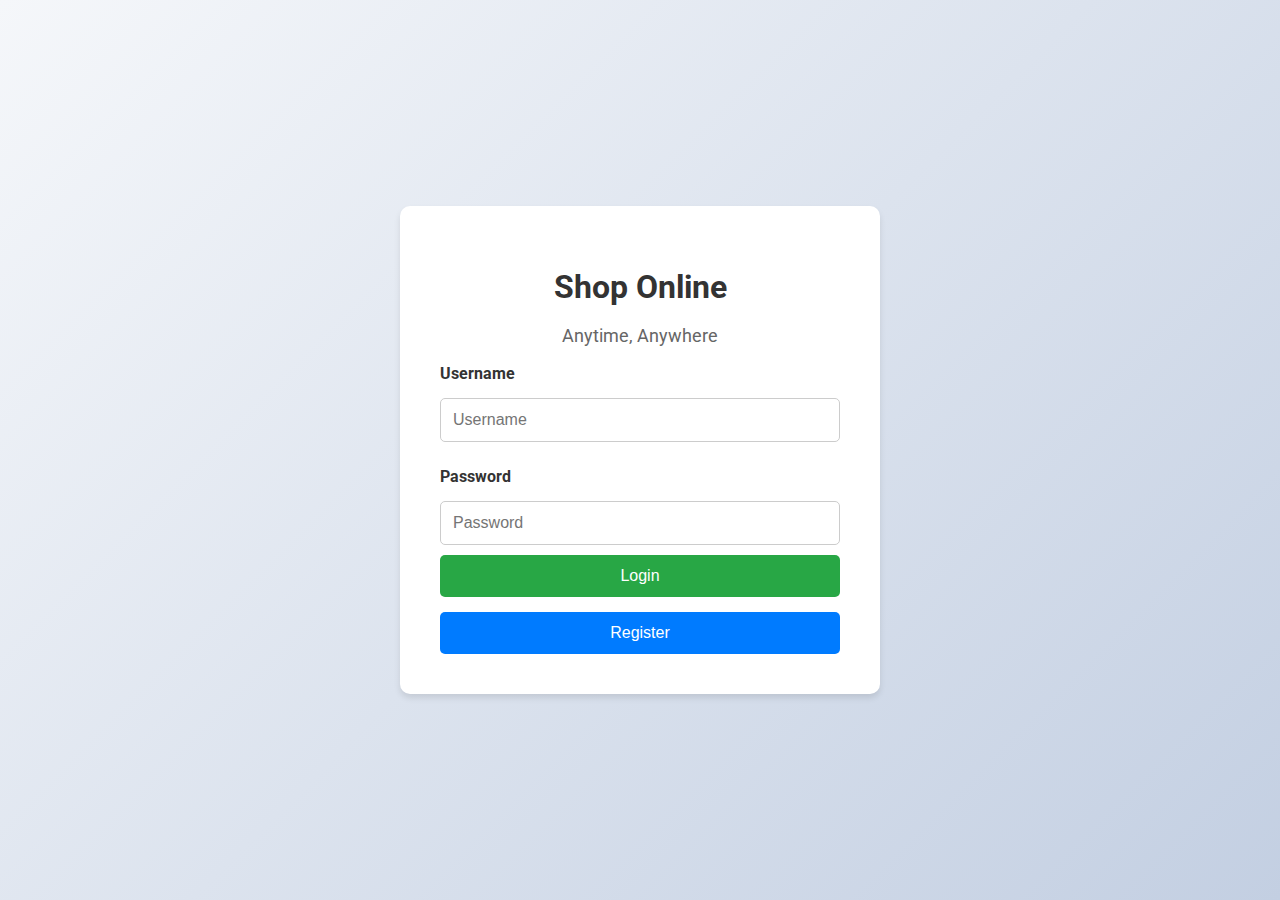
<file: HTML/index.html>
<!DOCTYPE html>
<html lang="en">
<head>
    <meta charset="UTF-8">
    <meta name="viewport" content="width=device-width, initial-scale=1.0">
    <title>Shop Online - Login</title>
    <link rel="stylesheet" href="../CSS/index.css">
    <link href="https://fonts.googleapis.com/css2?family=Roboto:wght@400;700&display=swap" rel="stylesheet">
</head>
<body>
    <div class="login-container">
        <h1>Shop Online</h1>
        <p>Anytime, Anywhere</p>
        <label for="username">Username</label>
        <input type="text" id="username" placeholder="Username">
        <label for="password">Password</label>
        <input type="password" id="password" placeholder="Password">
        <button onclick="login()">Login</button>
        <button class="register" onclick="register()">Register</button>
    </div>
    <script src="../JS/index.js"></script>
</body>
</html>
</file>
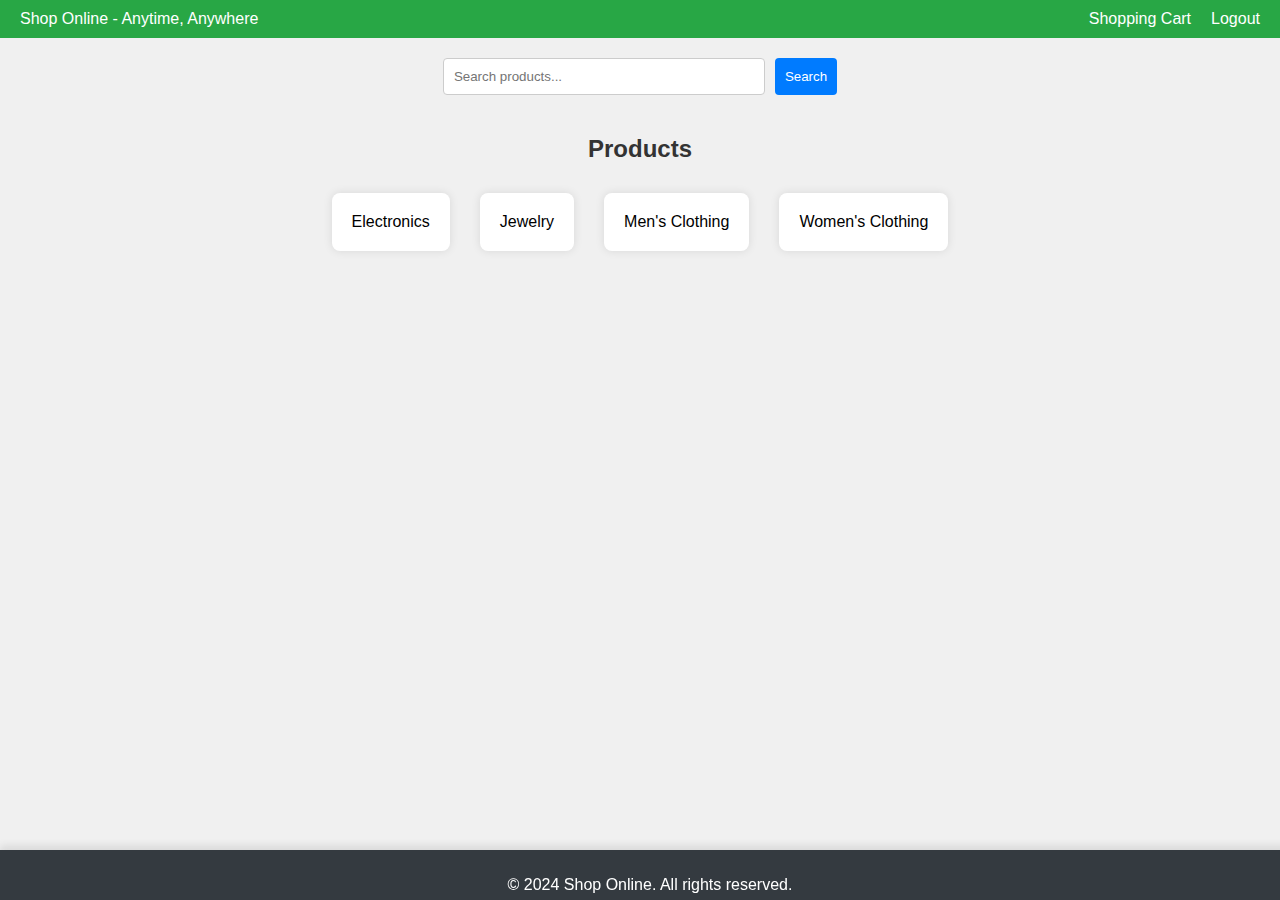
<file: shop.html>
<!DOCTYPE html>
<html lang="en">
<head>
    <meta charset="UTF-8">
    <meta name="viewport" content="width=device-width, initial-scale=1.0">
    <title>Shop Online - Store</title>
    <link rel="stylesheet" href="shop.css">
</head>
<body>
    <header>
        <div class="slogan"><a href="shop.html">Shop Online - Anytime, Anywhere</a></div>
        <div class="options">
            <div class="cart">Shopping Cart</div>
            <div class="logout" onclick="logout()">Logout</div>
        </div>
    </header>
    <main>
        <div class="search-container">
            <input type="text" id="search" placeholder="Search products...">
            <button onclick="search()">Search</button>
        </div>
        <h2 class="products-title">Products</h2>
        <div class="categories">
            <div class="category">Electronics</div>
            <div class="category">Jewelry</div>
            <div class="category">Men's Clothing</div>
            <div class="category">Women's Clothing</div>
        </div>
        <div class="product-list" id="product-list">
            <!-- Products will be dynamically inserted here -->
        </div>
    </main>
    <footer>
        <p>© 2024 Shop Online. All rights reserved.</p>
    </footer>
    <script src="shop.js"></script>
</body>
</html>
</file>
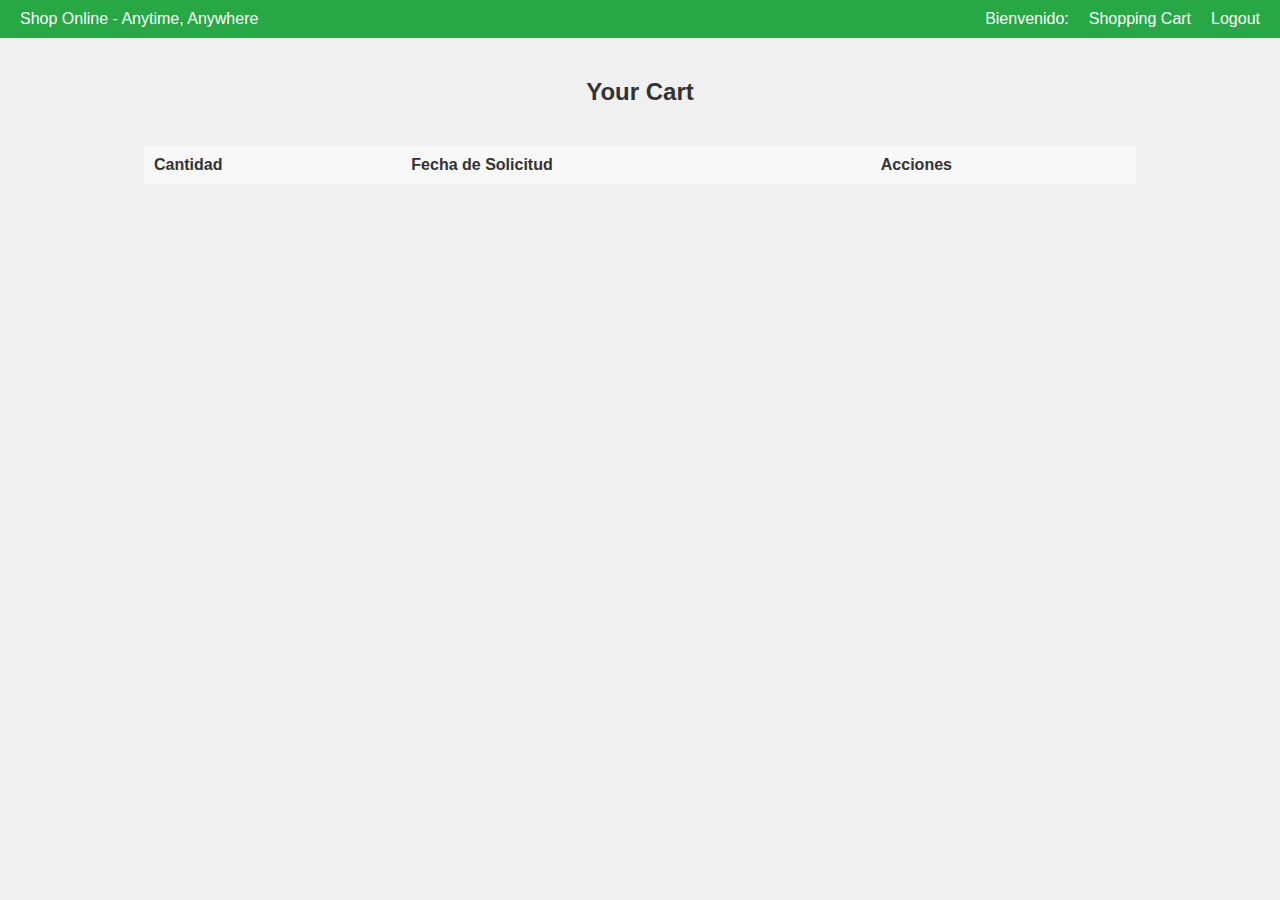
<file: HTML/cart.html>
<!DOCTYPE html>
<html lang="en">
<head>
    <meta charset="UTF-8">
    <meta name="viewport" content="width=device-width, initial-scale=1.0">
    <title>Shopping Cart</title>
    <link rel="stylesheet" href="../CSS/shop.css">
</head>
<body>
    <header>
        <div class="slogan"><a href="shop.html">Shop Online - Anytime, Anywhere</a></div>
        <div class="options">
            <div class="welcome">Bienvenido: <span id="username"></span></div>
            <div class="cart">Shopping Cart</div>
            <div class="logout" onclick="logout()">Logout</div>
        </div>
    </header>
    <main>
        <h2 class="products-title">Your Cart</h2>
        <table id="cart-table">
            <thead>
                <tr>
                    <th>Cantidad</th>
                    <th>Fecha de Solicitud</th>
                    <th>Acciones</th>
                </tr>
            </thead>
            <tbody>
                <!-- Cart items will be dynamically inserted here -->
            </tbody>
        </table>
    </main>
    <script src="../JS/cart.js"></script>
</body>
</html>
</file>
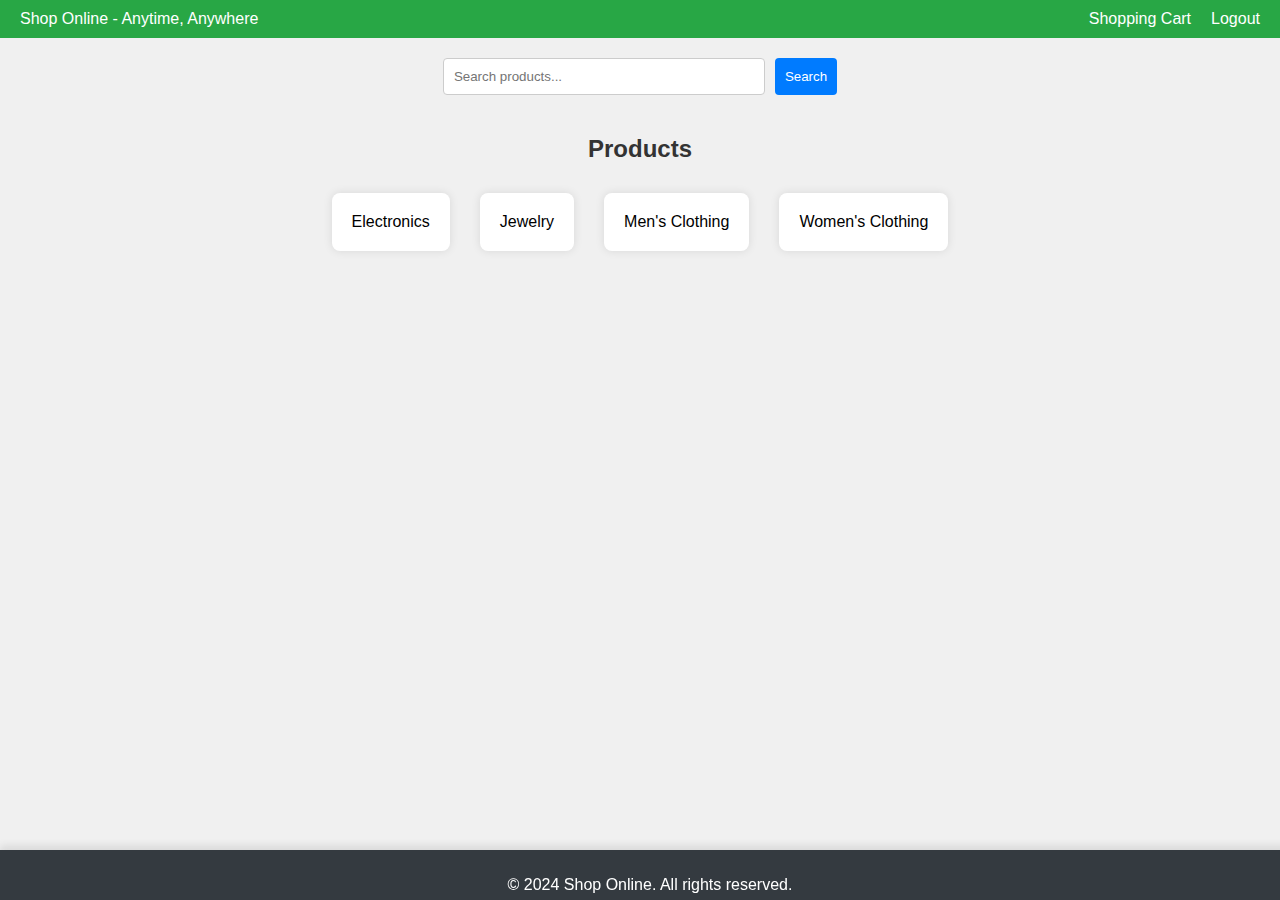
<file: HTML/shop.html>
<!DOCTYPE html>
<html lang="en">
<head>
    <meta charset="UTF-8">
    <meta name="viewport" content="width=device-width, initial-scale=1.0">
    <title>Shop Online - Store</title>
    <link rel="stylesheet" href="../CSS/shop.css">
</head>
<body>
    <header>
        <div class="slogan"><a href="shop.html">Shop Online - Anytime, Anywhere</a></div>
        <div class="options">
            <div class="cart">Shopping Cart</div>
            <div class="logout" onclick="logout()">Logout</div>
        </div>
    </header>
    <main>
        <div class="search-container">
            <input type="text" id="search" placeholder="Search products...">
            <button onclick="search()">Search</button>
        </div>
        <h2 class="products-title">Products</h2>
        <div class="categories">
            <div class="category">Electronics</div>
            <div class="category">Jewelry</div>
            <div class="category">Men's Clothing</div>
            <div class="category">Women's Clothing</div>
        </div>
        <div class="product-list" id="product-list">
            <!-- Products will be dynamically inserted here -->
        </div>
    </main>
    <footer>
        <p>© 2024 Shop Online. All rights reserved.</p>
    </footer>
    <script src="../JS/shop.js"></script>
</body>
</html>
</file>
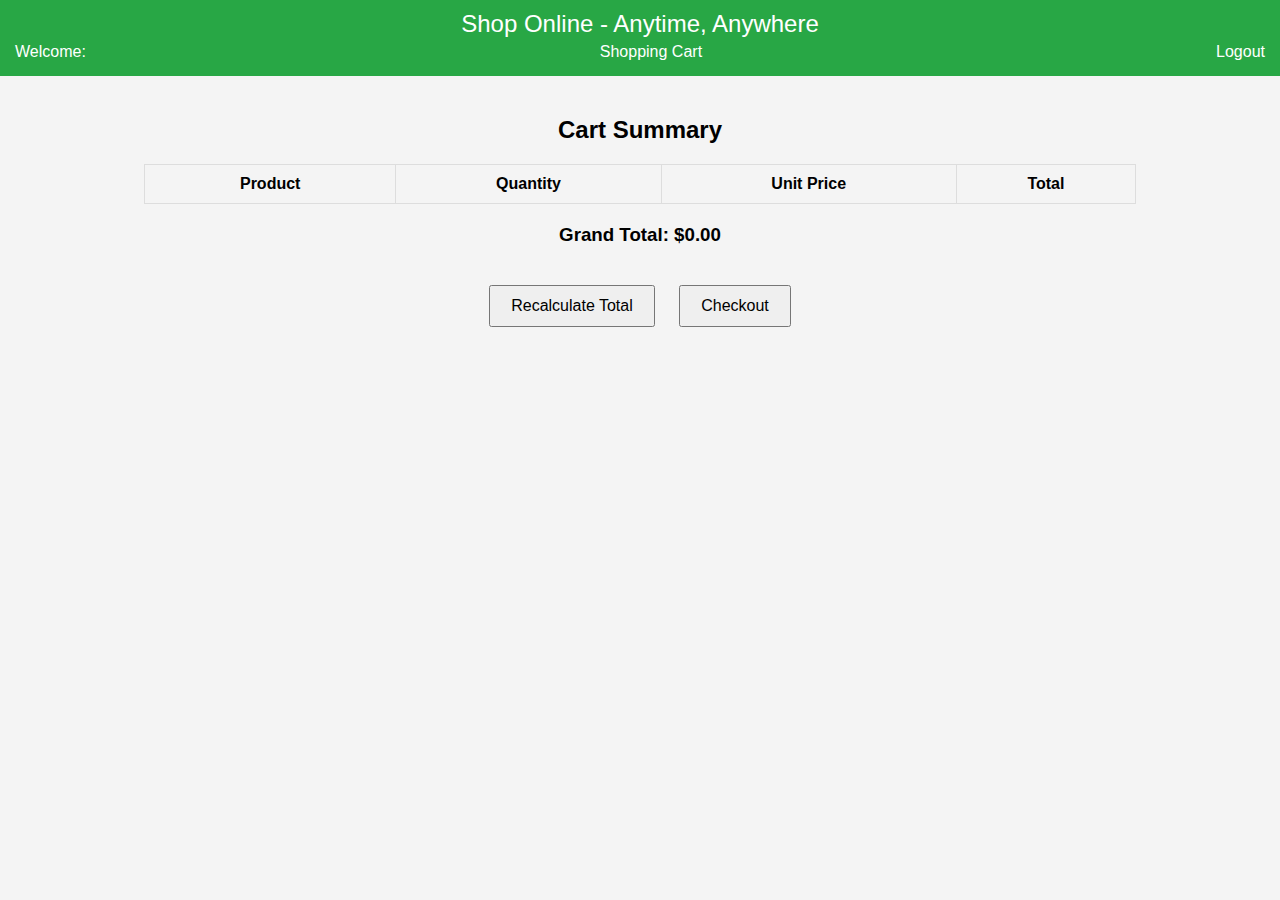
<file: HTML/summary.html>
<!DOCTYPE html>
<html lang="en">
<head>
    <meta charset="UTF-8">
    <meta name="viewport" content="width=device-width, initial-scale=1.0">
    <title>Summary</title>
    <link rel="stylesheet" href="../CSS/summary.css">
</head>
<body>
    <header>
        <div class="slogan"><a href="shop.html">Shop Online - Anytime, Anywhere</a></div>
        <div class="options">
            <div class="welcome">Welcome: <span id="username"></span></div>
            <div class="cart">Shopping Cart</div>
            <div class="logout" onclick="logout()">Logout</div>
        </div>
    </header>
    <main>
        <h2 class="products-title">Cart Summary</h2>
        <table id="cart-details-table">
            <thead>
                <tr>
                    <th>Product</th>
                    <th>Quantity</th>
                    <th>Unit Price</th>
                    <th>Total</th>
                </tr>
            </thead>
            <tbody>
                <!-- Cart details will be dynamically inserted here -->
            </tbody>
        </table>
        <h3 id="grand-total">Grand Total: $0.00</h3>
        <button id="recalculate-button">Recalculate Total</button>
        <button id="checkout-button">Checkout</button>
    </main>
    <script src="../JS/summary.js"></script>
</body>
</html>
</file>
<file: CSS/index.css>
body {
    font-family: 'Roboto', sans-serif;
    display: flex;
    justify-content: center;
    align-items: center;
    height: 100vh;
    margin: 0;
    background: linear-gradient(135deg, #f5f7fa, #c3cfe2);
}

.login-container {
    background-color: #ffffff;
    padding: 40px;
    border-radius: 10px;
    box-shadow: 0 4px 6px rgba(0, 0, 0, 0.1);
    text-align: center;
    max-width: 400px;
    width: 100%;
}

h1 {
    margin-bottom: 20px;
    font-size: 2em;
    color: #333;
}

p {
    margin-top: 0;
    color: #666;
    font-size: 1.1em;
}

label {
    display: block;
    margin: 15px 0 5px;
    text-align: left;
    font-weight: bold;
    color: #333;
}

input[type="text"], input[type="password"] {
    width: 100%;
    padding: 12px;
    margin: 10px 0;
    border: 1px solid #ccc;
    border-radius: 5px;
    box-sizing: border-box;
    font-size: 1em;
}

button {
    width: 100%;
    padding: 12px;
    background-color: #28a745;
    color: #fff;
    border: none;
    border-radius: 5px;
    cursor: pointer;
    font-size: 1em;
    transition: background-color 0.3s ease;
}

button:hover {
    background-color: #218838;
}

button.register {
    background-color: #007bff;
    margin-top: 15px;
}

button.register:hover {
    background-color: #0056b3;
}
</file>
<file: shop.css>
body {
    font-family: Arial, sans-serif;
    margin: 0;
    padding: 0;
    background-color: #f0f0f0;
}
header {
    display: flex;
    justify-content: space-between;
    align-items: center;
    padding: 10px 20px;
    background-color: #28a745;
    color: #fff;
}
.slogan a {
    color: inherit;
    text-decoration: none;
    cursor: default;
}

.slogan a:hover {
    text-decoration: none;
}

.options {
    display: flex;
    gap: 20px;
}
.options div {
    cursor: pointer;
}
main {
    padding: 20px;
}
.search-container {
    display: flex;
    justify-content: center;
    margin-bottom: 20px;
}
.search-container input {
    width: 300px;
    padding: 10px;
    border: 1px solid #ccc;
    border-radius: 4px;
}
.search-container button {
    padding: 10px;
    background-color: #007bff;
    color: #fff;
    border: none;
    border-radius: 4px;
    cursor: pointer;
    margin-left: 10px;
}
.search-container button:hover {
    background-color: #0056b3;
}
.products-title {
    text-align: center;
    margin-bottom: 20px;
    font-size: 1.5em;
    color: #333;
}
.categories {
    display: flex;
    justify-content: space-around;
    flex-wrap: nowrap; /* Cambiado de wrap a nowrap */
    gap: 10px; /* Añadido para espacio entre categorías */
}

.category {
    background-color: #fff;
    padding: 20px;
    margin: 10px;
    border-radius: 8px;
    box-shadow: 0 0 10px rgba(0, 0, 0, 0.1);
    flex: 0 1 auto; /* Ajustado para que las categorías no se expandan */
    text-align: center;
    cursor: pointer;
}

.category:hover {
    background-color: #f8f8f8;
}
.product-list {
    display: flex;
    justify-content: center;
    flex-wrap: wrap;
    gap: 20px;
}
.product-card {
    background-color: #fff;
    padding: 15px;
    margin: 10px;
    border-radius: 8px;
    box-shadow: 0 0 10px rgba(0, 0, 0, 0.1);
    width: 300px;
    height: 400px;
    text-align: center;
    display: flex;
    flex-direction: column;
    justify-content: space-between;
}
.product-card img {
    max-width: 100%;
    max-height: 200px;
    object-fit: contain;
    border-radius: 4px;
}
.product-card .price-add-container {
    display: flex;
    justify-content: space-between;
    align-items: center;
    margin-top: 10px;
}
.product-card button {
    padding: 5px 10px;
    background-color: #28a745;
    color: #fff;
    border: none;
    border-radius: 4px;
    cursor: pointer;
}
.product-card button:hover {
    background-color: #218838;
}

footer {
    background-color: #343a40;
    color: #fff;
    text-align: center;
    padding: 10px;
    position: fixed;
    width: 100%;
    height: 30px;
    bottom: 0;
    box-shadow: 0 -4px 8px rgba(0, 0, 0, 0.1);
}
main {
    display: flex;
    justify-content: center;
    align-items: center;
    flex-direction: column;
}

table {
    width: 80%; /* Ajusta el ancho según tus necesidades */
    border-collapse: collapse;
    margin-top: 20px;
}

th, td {
    padding: 10px;
    text-align: left;
}

th {
    background-color: #f8f8f8;
    color: #333;
    font-weight: bold;
}

td {
    background-color: #fff;
}

tr:nth-child(even) td {
    background-color: #f0f0f0;
}

a {
    color: #007bff;
    text-decoration: underline;
    cursor: pointer;
}

a:hover {
    color: #0056b3;
}
</file>
<file: CSS/shop.css>
body {
    font-family: Arial, sans-serif;
    margin: 0;
    padding: 0;
    background-color: #f0f0f0;
}
header {
    display: flex;
    justify-content: space-between;
    align-items: center;
    padding: 10px 20px;
    background-color: #28a745;
    color: #fff;
}
.slogan a {
    color: inherit;
    text-decoration: none;
    cursor: default;
}

.slogan a:hover {
    text-decoration: none;
}

.options {
    display: flex;
    gap: 20px;
}
.options div {
    cursor: pointer;
}
main {
    padding: 20px;
}
.search-container {
    display: flex;
    justify-content: center;
    margin-bottom: 20px;
}
.search-container input {
    width: 300px;
    padding: 10px;
    border: 1px solid #ccc;
    border-radius: 4px;
}
.search-container button {
    padding: 10px;
    background-color: #007bff;
    color: #fff;
    border: none;
    border-radius: 4px;
    cursor: pointer;
    margin-left: 10px;
}
.search-container button:hover {
    background-color: #0056b3;
}
.products-title {
    text-align: center;
    margin-bottom: 20px;
    font-size: 1.5em;
    color: #333;
}
.categories {
    display: flex;
    justify-content: space-around;
    flex-wrap: nowrap; /* Cambiado de wrap a nowrap */
    gap: 10px; /* Añadido para espacio entre categorías */
}

.category {
    background-color: #fff;
    padding: 20px;
    margin: 10px;
    border-radius: 8px;
    box-shadow: 0 0 10px rgba(0, 0, 0, 0.1);
    flex: 0 1 auto; /* Ajustado para que las categorías no se expandan */
    text-align: center;
    cursor: pointer;
}

.category:hover {
    background-color: #f8f8f8;
}
.product-list {
    display: flex;
    justify-content: center;
    flex-wrap: wrap;
    gap: 20px;
}
.product-card {
    background-color: #fff;
    padding: 15px;
    margin: 10px;
    border-radius: 8px;
    box-shadow: 0 0 10px rgba(0, 0, 0, 0.1);
    width: 300px;
    height: 400px;
    text-align: center;
    display: flex;
    flex-direction: column;
    justify-content: space-between;
}
.product-card img {
    max-width: 100%;
    max-height: 200px;
    object-fit: contain;
    border-radius: 4px;
}
.product-card .price-add-container {
    display: flex;
    justify-content: space-between;
    align-items: center;
    margin-top: 10px;
}
.product-card button {
    padding: 5px 10px;
    background-color: #28a745;
    color: #fff;
    border: none;
    border-radius: 4px;
    cursor: pointer;
}
.product-card button:hover {
    background-color: #218838;
}

footer {
    background-color: #343a40;
    color: #fff;
    text-align: center;
    padding: 10px;
    position: fixed;
    width: 100%;
    height: 30px;
    bottom: 0;
    box-shadow: 0 -4px 8px rgba(0, 0, 0, 0.1);
}
main {
    display: flex;
    justify-content: center;
    align-items: center;
    flex-direction: column;
}

table {
    width: 80%; /* Ajusta el ancho según tus necesidades */
    border-collapse: collapse;
    margin-top: 20px;
}

th, td {
    padding: 10px;
    text-align: left;
}

th {
    background-color: #f8f8f8;
    color: #333;
    font-weight: bold;
}

td {
    background-color: #fff;
}

tr:nth-child(even) td {
    background-color: #f0f0f0;
}

a {
    color: #007bff;
    text-decoration: underline;
    cursor: pointer;
}

a:hover {
    color: #0056b3;
}
</file>
<file: CSS/summary.css>
body {
    font-family: Arial, sans-serif;
    margin: 0;
    padding: 0;
    background-color: #f4f4f4;
}

header {
    background-color: #28a745;
    color: white;
    padding: 10px 0;
    text-align: center;
}

.slogan a {
    color: white;
    text-decoration: none;
    font-size: 1.5em;
}

.options {
    display: flex;
    justify-content: space-between;
    padding: 0 10px;
}

.welcome, .cart, .logout {
    margin: 5px;
}

main {
    padding: 20px;
    text-align: center;
}

.products-title {
    font-size: 1.5em;
    margin-bottom: 20px;
}

table {
    width: 80%;
    margin: 0 auto;
    border-collapse: collapse;
}

th, td {
    padding: 10px;
    border: 1px solid #ddd;
}

th {
    background-color: #f4f4f4;
}

#grand-total {
    margin-top: 20px;
}

button {
    margin: 20px 10px;
    padding: 10px 20px;
    font-size: 1em;
    cursor: pointer;
}
</file>
